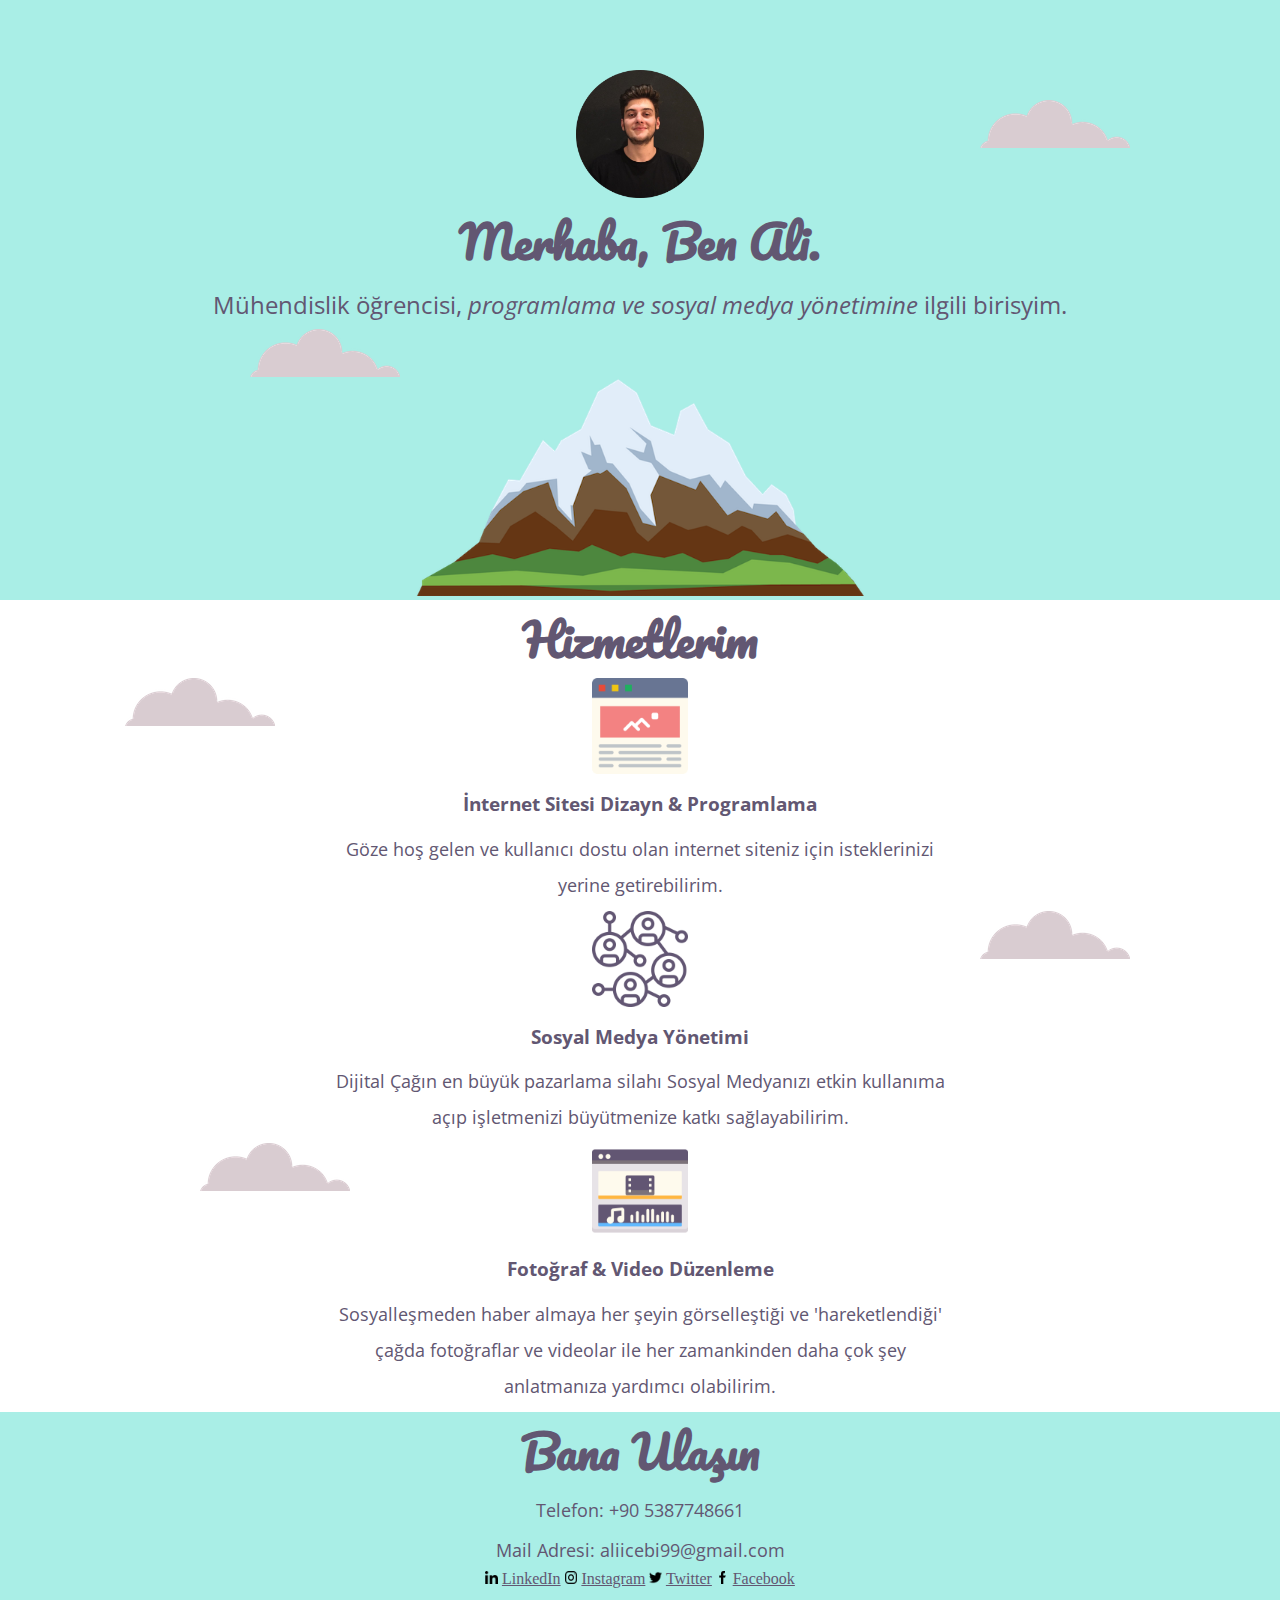
<file: index.html>
<!DOCTYPE html>
<html lang="tr" dir="ltr">

<head>
  <meta charset="utf-8">
  <meta name="description" content="Merhaba, ben Ali Çebi ve bu da benim kişisel sayfam.">
  <title>Ali Çebi</title>
  <link rel="stylesheet" href="css/styles.css">
  <link rel="icon" href="images/favicon.ico">
  <link href="https://fonts.googleapis.com/css2?family=Open+Sans:wght@300&family=Pacifico&display=swap" rel="stylesheet">
</head>

<body>
  <div class="top-container">
    <img class="myphoto" src="images/vesikalıok.png" alt="Ali Çebi">
    <img class= "first-cloud" src="images/cloud.png" alt="could-img">
    <h1 id="heading">Merhaba, Ben Ali.</h1>
    <p class="main-paragraph">Mühendislik öğrencisi, <span class="pro">programlama ve sosyal medya yönetimine</span> ilgili birisyim.</p>
    <img class= "second-cloud" src="images/cloud.png" alt="could-img">
    <img class="mountain" src="images/mountain.png" alt="mountain-img">
  </div>
  <div class="middle-container">
  <div class="skills">
    <h1>Hizmetlerim</h1>
    <div class="skill-row">
      <img class= "third-cloud" src="images/cloud.png" alt="could-img">
      <img class="skill-img" src="images/browser.png" alt="Web Programing and Design">
      <h3>İnternet Sitesi Dizayn & Programlama</h3>
      <p class="paragraph">Göze hoş gelen ve kullanıcı dostu olan internet siteniz için isteklerinizi yerine getirebilirim.</p>
    </div>
    <img class= "fourth-cloud" src="images/cloud.png" alt="could-img">
    <div class="skill-row">
      <img class="skill-img" src="images/network.png" alt="Social Media Management">
      <h3>Sosyal Medya Yönetimi</h3>
      <p class="paragraph" style="clear=right;">Dijital Çağın en büyük pazarlama silahı Sosyal Medyanızı etkin kullanıma açıp işletmenizi büyütmenize katkı sağlayabilirim.</p>
    </div>
    <div class="skill-row">
      <img class= "fifth-cloud" src="images/cloud.png" alt="could-img">
      <img class="skill-img" src="images/video-editing.png" alt="Video & Photograph Editing">
      <h3>Fotoğraf & Video Düzenleme</h3>
      <p class="paragraph">Sosyalleşmeden haber almaya her şeyin görselleştiği ve 'hareketlendiği' çağda fotoğraflar ve videolar ile her zamankinden daha çok şey anlatmanıza yardımcı olabilirim.</p>
    </div>
  </div>
</div>


<div class="bottom-container">
  <div class="contact-me">
    <h1>Bana Ulaşın</h1>
    <p class="paragraph">Telefon: +90 5387748661</p>
    <p class="paragraph">Mail Adresi: aliicebi99@gmail.com</p>
  </div>
  <img class = "social-medias" src="images/linkedin.png" alt="LinkedIn">
  <a href="https://www.linkedin.com/in/ali-%C3%A7ebi-75b964176/">LinkedIn</a>
  <img class = "social-medias" src="images/instagram.png" alt="LinkedIn">
  <a href="https://www.instagram.com/alicebi1/?hl=tr">Instagram</a>
  <img class = "social-medias" src="images/twitter.png" alt="LinkedIn">
  <a href="https://twitter.com/cebiali">Twitter</a>
  <img class = "social-medias" src="images/facebook.png" alt="LinkedIn">
  <a href="https://www.facebook.com/ali.cebi.7503/">Facebook</a>
  <p style="margin-bottom: 0px;">© 2020 Ali Çebi.</p>
</div>

</body>

</html>
</file>
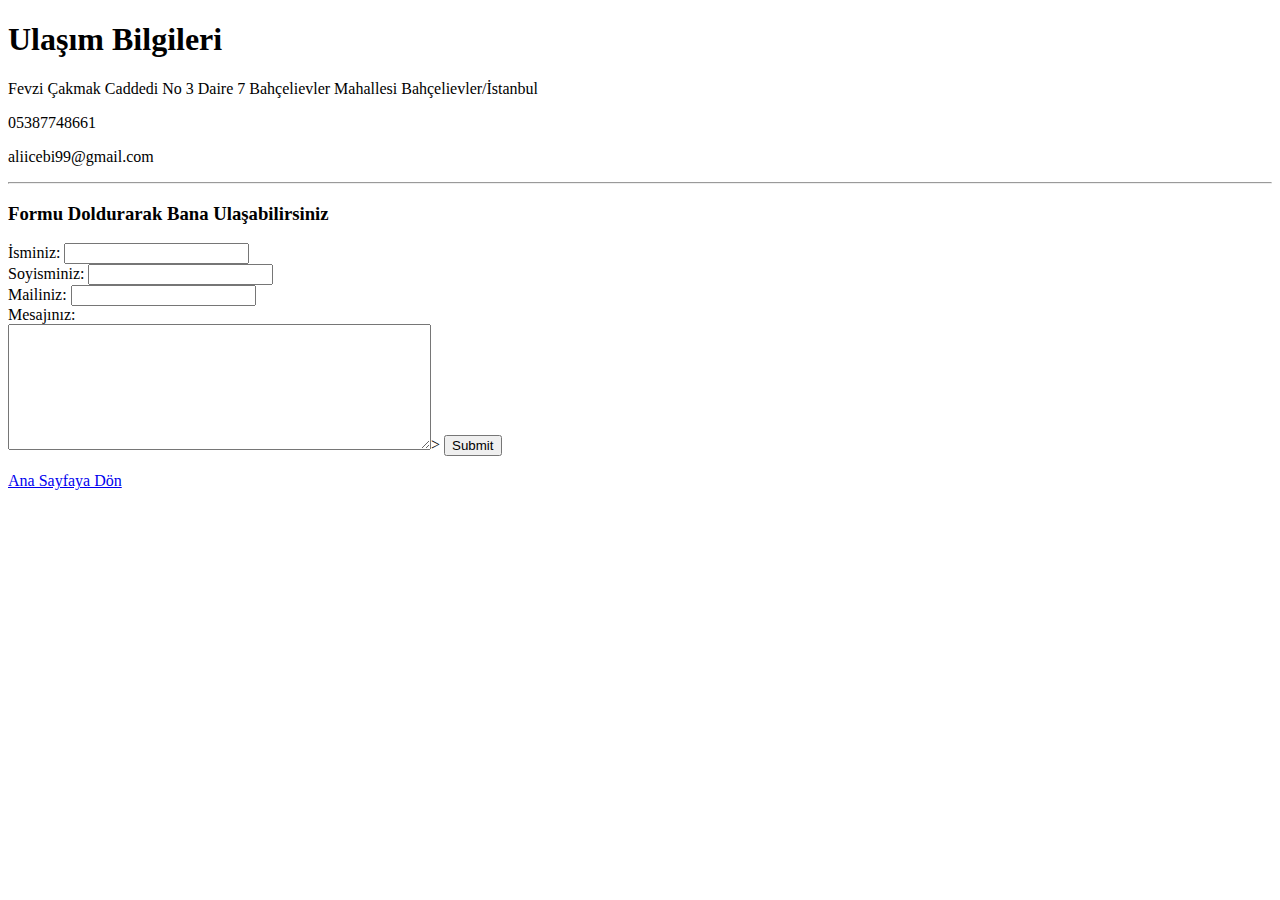
<file: contact.html>
<!DOCTYPE html>
<html lang="tr" dir="ltr">
  <head>
    <meta charset="utf-8">
    <meta name="description" content="Merhaba, ben Ali Çebi ve bunlar da ulaşım bilgilerim.">
    <title>Ali'ye Ulaşın</title>
  </head>
  <body>
    <h1>Ulaşım Bilgileri</h1>
    <p>Fevzi Çakmak Caddedi No 3 Daire 7 Bahçelievler Mahallesi Bahçelievler/İstanbul</p>
    <p>05387748661</p>
    <p>aliicebi99@gmail.com</p>
    <hr>
    <h3>Formu Doldurarak Bana Ulaşabilirsiniz</h3>
    <form action="mailto:alicebi3462@gmail.com" method="post" enctype="text/plain">
      <label>İsminiz:</label>
      <input type="text" name="yourName" value=""><br>
      <label>Soyisminiz:</label>
      <input type="text" name="yourSurname" value=""><br>
      <label>Mailiniz:</label>
      <input type="email" name="yourEmail" value=""><br>
      <label>Mesajınız:</label><br>
      <textarea name="yourMessage" rows="8" cols="50"></textarea>>
      <input type="submit" name="">
    </form>
    <p><a href="index.html">Ana Sayfaya Dön</a></p>
  </body>
</html>
</file>
<file: css/styles.css>
body {
  margin: 0;
  text-align: center;
  background-color: #a9eee6;
}

h1 {
  margin: 0 auto 0 auto;
  font-family: Pacifico, serif;
  color: #625772;
  font-size: 280%;
}

h3 {
  margin: 0 auto 0 auto;
  font-family: Open Sans, serif;
  color: #625772;
}

hr {
  margin-top: 0px;
  width: 80%;
  border-style: none;
  border-top-style: dotted;
  border-color: #fefaec;
  border-width: 5px;
}

a {
  color: #625772;
}

.first-cloud {
  position: absolute;
  top: 100px;
  right: 150px;
}

.second-cloud {
  position: absolute;
  left: 250px;
}
.third-cloud{
  position: absolute;
  left: 125px;
}
.fourth-cloud {
  position: absolute;
  right: 150px;
}
.fifth-cloud {
  position: absolute;
  left: 200px;
}
.mountain {
  width: 35%
}
.main-paragraph{
  color: #625772;
  font-size: 24px;
  font-family: Open Sans, serif;
  margin: 0px;
  padding: 8px;
}
.paragraph{
  color: #625772;
  font-size: 18px;
  font-family: Open Sans, serif;
  margin: 0px;
  padding: 8px;
}

.myphoto {
  width: 10%;
}

.top-container {

  padding-top: 70px;
}
.middle-container{
  background-color: white;
}
.bottom-container{

}
.skill-row {
  margin: auto;
  width: 50%;
  line-height: 2;
}
.pro {
  font-style: italic;
}

.skill-img {
  width: 15%;

}


.social-medias {
  width: 1%;
}
</file>
